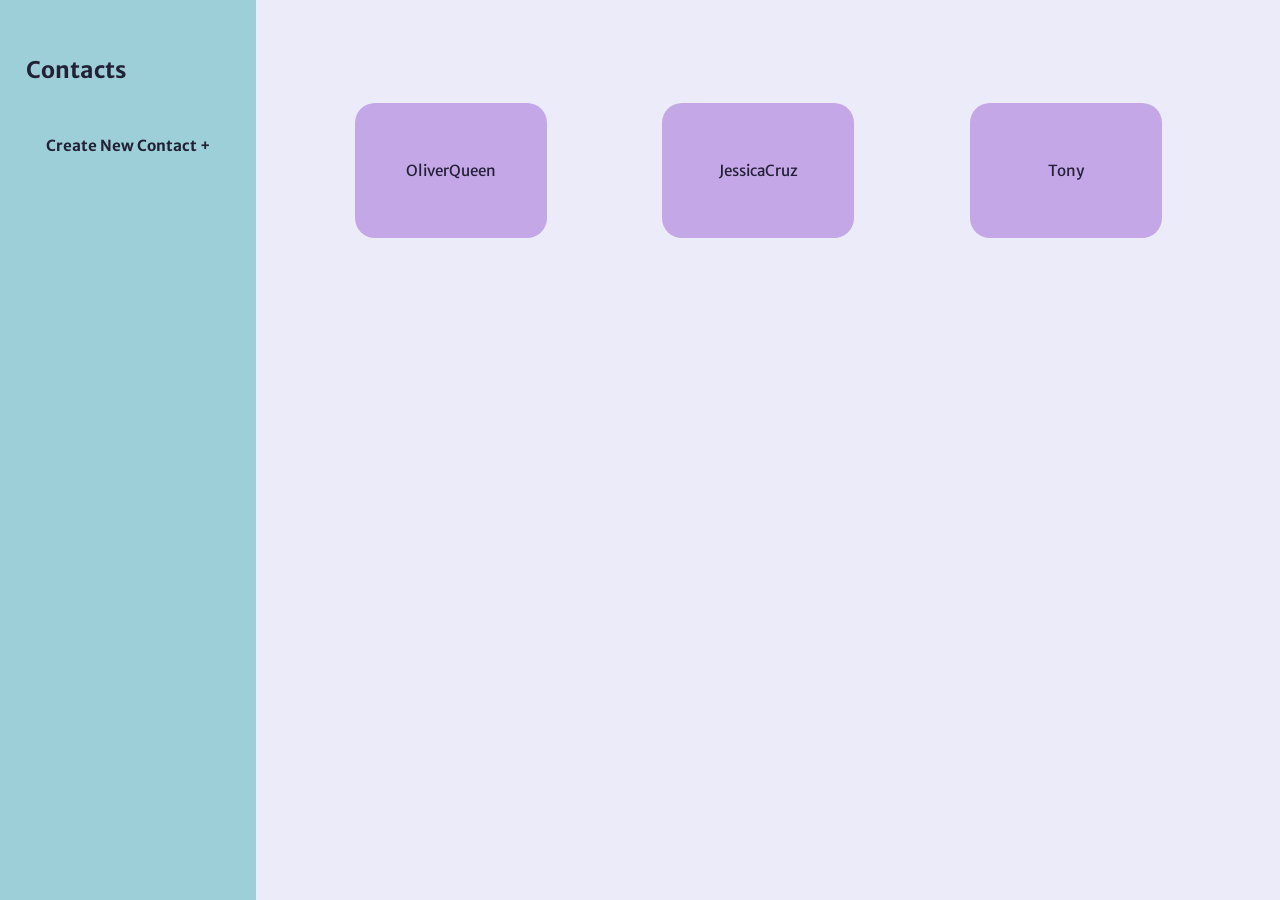
<file: index.html>
<!DOCTYPE html>
<html lang="en">

<head>

    <meta charset="UTF-8">
    <title>Contacts</title>
    <meta name="viewport" content="width=device-width,initial-scale=1">
    <link href=".\css\style.css" rel="stylesheet">
    <link rel="preconnect" href="https://fonts.googleapis.com">
    <link rel="preconnect" href="https://fonts.gstatic.com" crossorigin>
    <link href="https://fonts.googleapis.com/css2?family=Merriweather+Sans&display=swap" rel="stylesheet">
    <link href="https://fonts.googleapis.com/css?family=Merriweather+Sans" rel="stylesheet">

</head>


<body>

    <header>
        <nav>   
            <h1><a href="javascript:;" class="nav-home" id="contactshome">Contacts</a></h1>
            <h2><a href="javascript:;" class="nav" id="newcontact">Create New Contact +</a></h2>
            <!-- <h2><a href="javascript:;" class="nav" id="favouritecontacts">Show Favourites</a></h2> -->
        </nav>
    </header>

    <div class="main" id="indexmain">  
        <!-- <a href="javascript:;"><div class="contact"><p>Barry Allen</p></div></a>
        <a href="javascript:;"><div class="contact"><p>Beverly Crusher</p></div></a>
        <a href="javascript:;"><div class="contact"><p>Diana Prince</p></div></a> -->
    </div>
 
    <script type="text/javascript" src="script.js"></script>
</body>

</html>
</file>
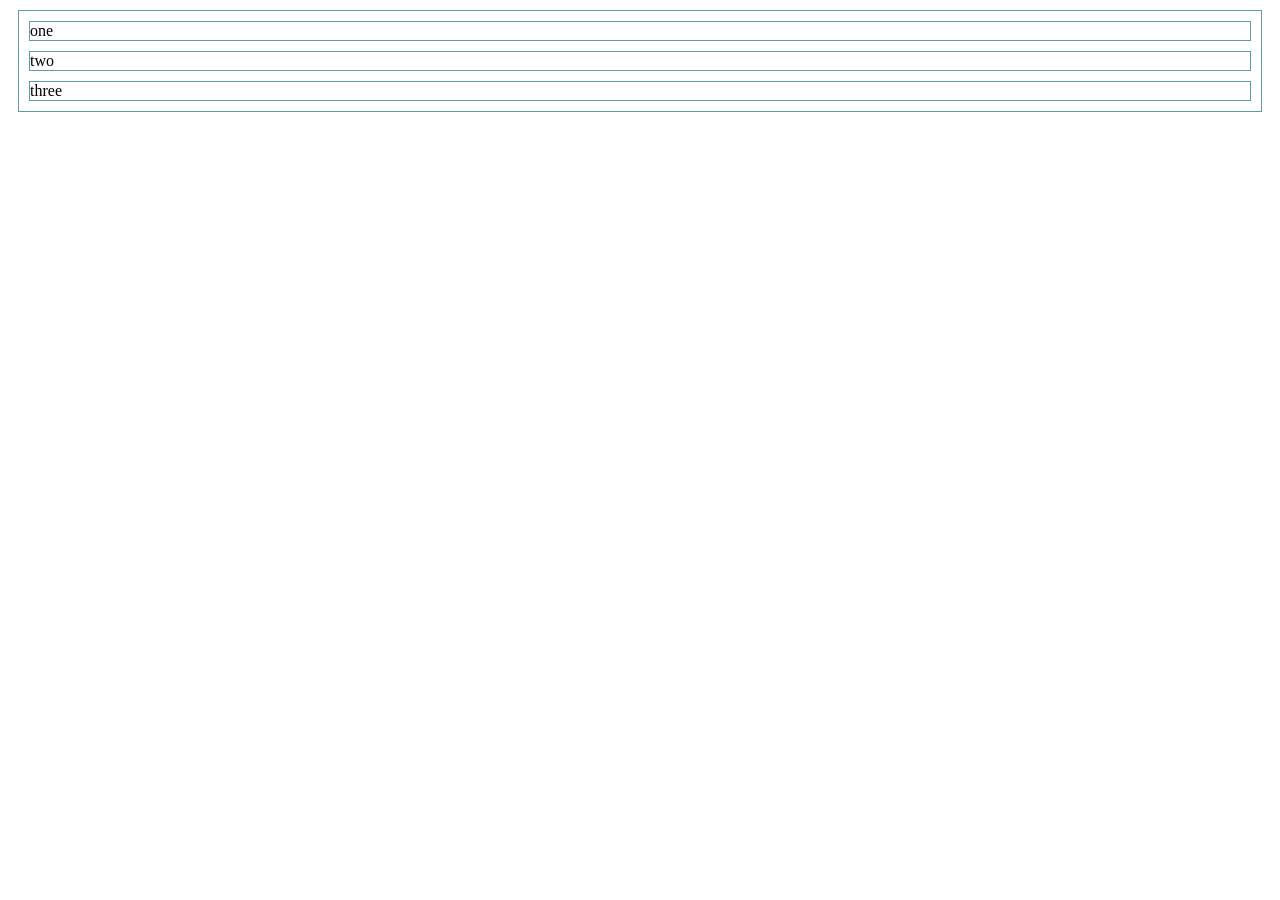
<file: In_Class/index.html>
<!DOCTYPE html>
<html lang="en">
<head>
  <meta charset="UTF-8">
  <meta http-equiv="X-UA-Compatible" content="IE=edge">
  <meta name="viewport" content="width=device-width, initial-scale=1.0">
  <script defer src="app.js"></script>
  <title>In Class</title>
</head>
<body>
  <style>
  body * {
    margin: 10px;
    border: 1px solid cadetblue;
  }

  .outer {
    display: flex;
  }

  .inner {
    width: 50px;
    height: 50px;
  }
  </style>
  <div class="container">
    <div class="one">one</div>
    <div class="two">two</div>
    <div class="three">three</div>
  </div>
</body>
</html>
</file>
